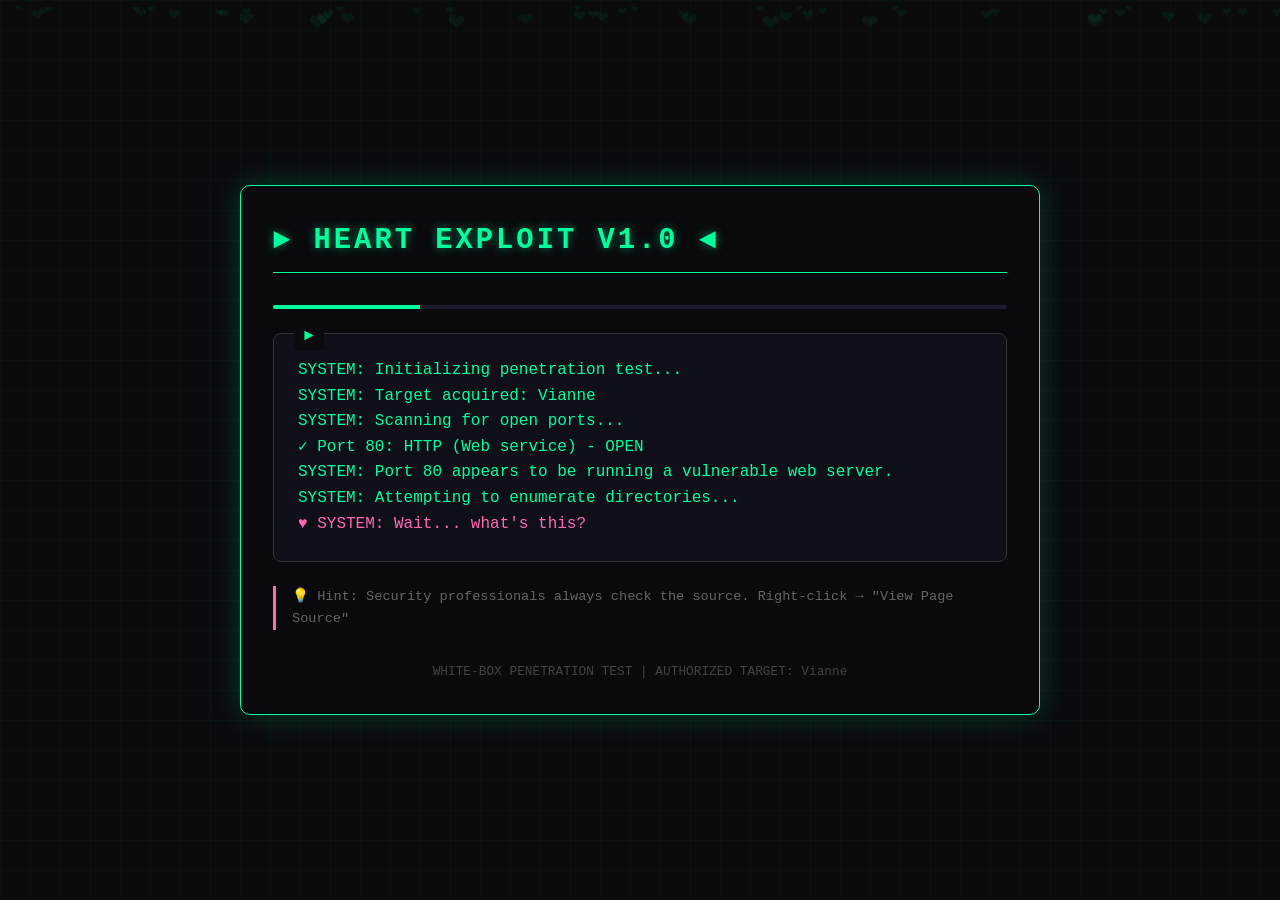
<file: index.html>
<!DOCTYPE html>
<html lang="en">
<head>
    <meta charset="UTF-8">
    <meta name="viewport" content="width=device-width, initial-scale=1.0">
    <title>HEART EXPLOIT :: LEVEL 1</title>
    <link rel="stylesheet" href="style.css">
</head>
<body>
    <div class="container">
        <h1>► HEART EXPLOIT v1.0 ◄</h1>
        <div class="progress-bar">
            <div class="progress" id="progress" style="width: 20%"></div>
        </div>
        
        <div class="terminal-window">
            <p>SYSTEM: Initializing penetration test...</p>
            <p>SYSTEM: Target acquired: Vianne</p>
            <p>SYSTEM: Scanning for open ports...</p>
            <p class="access-granted">✓ Port 80: HTTP (Web service) - OPEN</p>
            <p>SYSTEM: Port 80 appears to be running a vulnerable web server.</p>
            <p>SYSTEM: Attempting to enumerate directories...</p>
            <p style="color: #ff69b4;">♥ SYSTEM: Wait... what's this?</p>
        </div>
        
        <!-- 
            ********************************************
            HEY! You found the hidden comment! 
            
            Remember that time we spent 3 hours tryin to know each other, 
            and you said you loved my heart(act of kindness)?
            
            My firewall was down from the start. :)
            
            Next target: /level2.html
            ********************************************
        -->
        
        <div class="hint">
            💡 Hint: Security professionals always check the source. Right-click → "View Page Source"
        </div>
        
        <footer>
            <p>WHITE-BOX PENETRATION TEST | AUTHORIZED TARGET: Vianne</p>
        </footer>
    </div>
    
    <script src="script.js"></script>
</body>
</html>
</file>
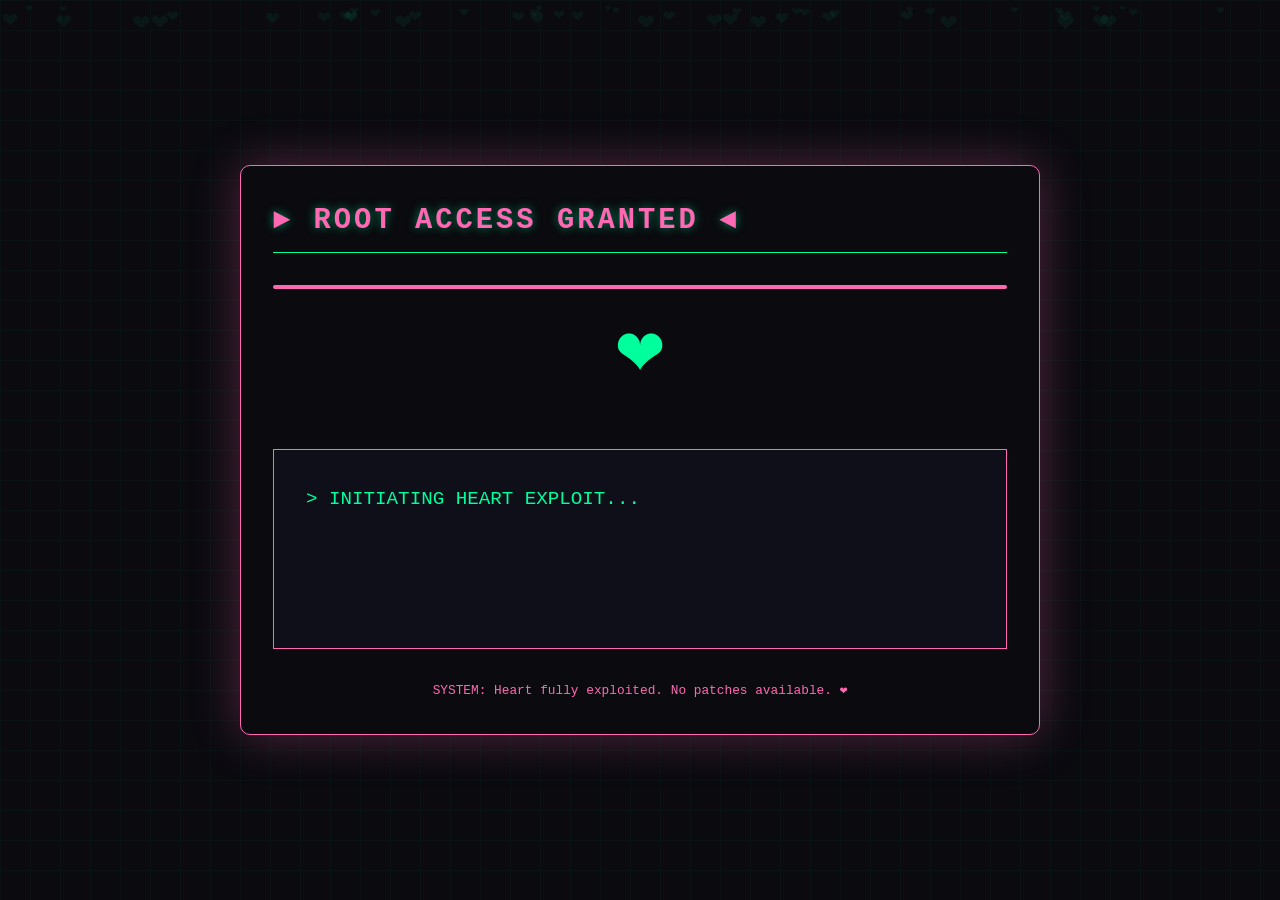
<file: final.html>
<!DOCTYPE html>
<html lang="en">
<head>
    <meta charset="UTF-8">
    <meta name="viewport" content="width=device-width, initial-scale=1.0">
    <title>HEART EXPLOIT :: ROOT ACCESS</title>
    <link rel="stylesheet" href="style.css">
    <style>
        .final-container {
            background-color: #0a0a0f;
            border-color: #ff69b4;
            box-shadow: 0 0 50px rgba(255, 105, 180, 0.3);
        }
        
        .heart {
            font-size: 5rem;
            animation: heartbeat 1.5s ease-in-out infinite;
            display: inline-block;
        }
        
        @keyframes heartbeat {
            0% { transform: scale(1); }
            25% { transform: scale(1.1); }
            35% { transform: scale(1.2); }
            45% { transform: scale(1.1); }
            55% { transform: scale(1); }
            100% { transform: scale(1); }
        }
        
        .typing-area {
            min-height: 200px;
            background-color: #0f0f1a;
            border: 1px solid #ff69b4;
            padding: 2rem;
            margin: 2rem 0;
            font-size: 1.2rem;
            line-height: 1.8;
            white-space: pre-wrap;
        }
        
        .yes-button {
            background-color: #ff69b4;
            color: #0a0a0f;
            font-size: 1.5rem;
            padding: 1rem 3rem;
            border: none;
            margin: 2rem 0;
            animation: pulse-pink 2s infinite;
        }
        
        .yes-button:hover {
            background-color: #ff1493;
            box-shadow: 0 0 30px #ff69b4;
        }
        
        @keyframes pulse-pink {
            0% { box-shadow: 0 0 20px #ff69b4; }
            50% { box-shadow: 0 0 50px #ff69b4; }
            100% { box-shadow: 0 0 20px #ff69b4; }
        }
    </style>
</head>
<body>
    <div class="container final-container">
        <h1 style="color: #ff69b4;">► ROOT ACCESS GRANTED ◄</h1>
        <div class="progress-bar">
            <div class="progress" id="progress" style="width: 100%; background-color: #ff69b4;"></div>
        </div>
        
        <div style="text-align: center;">
            <span class="heart">❤️</span>
        </div>
        
        <div class="typing-area" id="typing-area">
            <!-- The typing effect will write here -->
        </div>
        
        <div style="text-align: center; display: none;" id="button-container">
            <button class="yes-button" onclick="celebrate()">YES ❤️</button>
            <button class="yes-button" onclick="celebrate()" style="background-color: #00ff9d; color: #0a0a0f; margin-left: 1rem;">ABSOLUTELY YES</button>
        </div>
        
        <footer style="color: #ff69b4;">
            <p>SYSTEM: Heart fully exploited. No patches available. ❤️</p>
        </footer>
    </div>
    
   <script>
    // The final love message - CUSTOMIZE THIS COMPLETELY!
    const loveMessage = `> INITIATING HEART EXPLOIT...
> BYPASSING FRIEND ZONE FIREWALL...
> ACCESSING CORE FEELINGS DATABASE...
>
> DECRYPTING FINAL PAYLOAD:
>
> "All that pentesting just to find out 
>  my biggest vulnerability is you.
>
>  I love your mind (especially how you think).
>  I love your laugh (especially when you laugh at my bad jokes).
>  I love your heart (which I hope isn't as well-firewalled as mine).
>
>  How about we make this official?
>  Dinner this Saturday at 4pm?"
>
> EXECUTE? [YES / ABSOLUTELY YES]`;
    
    // Typing effect - standalone version
    const typingArea = document.getElementById('typing-area');
    const buttonContainer = document.getElementById('button-container');
    
    function startTyping() {
        if (!typingArea) {
            console.error('Typing area not found!');
            return;
        }
        
        let i = 0;
        typingArea.innerHTML = '';
        
        function typeWriter() {
            if (i < loveMessage.length) {
                typingArea.innerHTML += loveMessage.charAt(i);
                i++;
                setTimeout(typeWriter, 30);
            } else {
                // Show buttons when typing is done
                if (buttonContainer) {
                    buttonContainer.style.display = 'block';
                }
                
                // Add celebration hearts
                for (let i = 0; i < 20; i++) {
                    setTimeout(createCelebrationHeart, i * 100);
                }
            }
        }
        
        typeWriter();
    }
    
    function createCelebrationHeart() {
        const heart = document.createElement('div');
        heart.innerHTML = '❤️';
        heart.style.position = 'fixed';
        heart.style.left = Math.random() * 100 + '%';
        heart.style.top = '-50px';
        heart.style.fontSize = Math.random() * 30 + 20 + 'px';
        heart.style.animation = `fall ${Math.random() * 3 + 2}s linear forwards`;
        heart.style.zIndex = '9999';
        heart.style.pointerEvents = 'none';
        document.body.appendChild(heart);
        
        setTimeout(() => {
            heart.remove();
        }, 5000);
    }
    
    function celebrate() {
        // Create a shower of hearts
        for (let i = 0; i < 50; i++) {
            setTimeout(createCelebrationHeart, i * 50);
        }
        
        // Change message
        if (typingArea) {
            typingArea.innerHTML = `> PAYLOAD EXECUTED SUCCESSFULLY
            >
            > ❤️ MESSAGE RECEIVED ❤️
            >
            > Vianne said YES!
            >
            > System will now shut down for
            > a date on Saturday at 4pm!
            >
            > See you then! ✨`;
        }
        
        // Hide buttons
        if (buttonContainer) {
            buttonContainer.style.display = 'none';
        }
        
        // Change title
        const title = document.querySelector('h1');
        if (title) {
            title.innerHTML = '► DATE CONFIRMED ◄';
        }
    }
    
    // Start typing when page loads
    window.addEventListener('load', function() {
        setTimeout(startTyping, 500);
    });
    
    // Make functions global for button clicks
    window.celebrate = celebrate;
</script>
    
    <script src="script.js"></script>
</body>
</html>
</file>
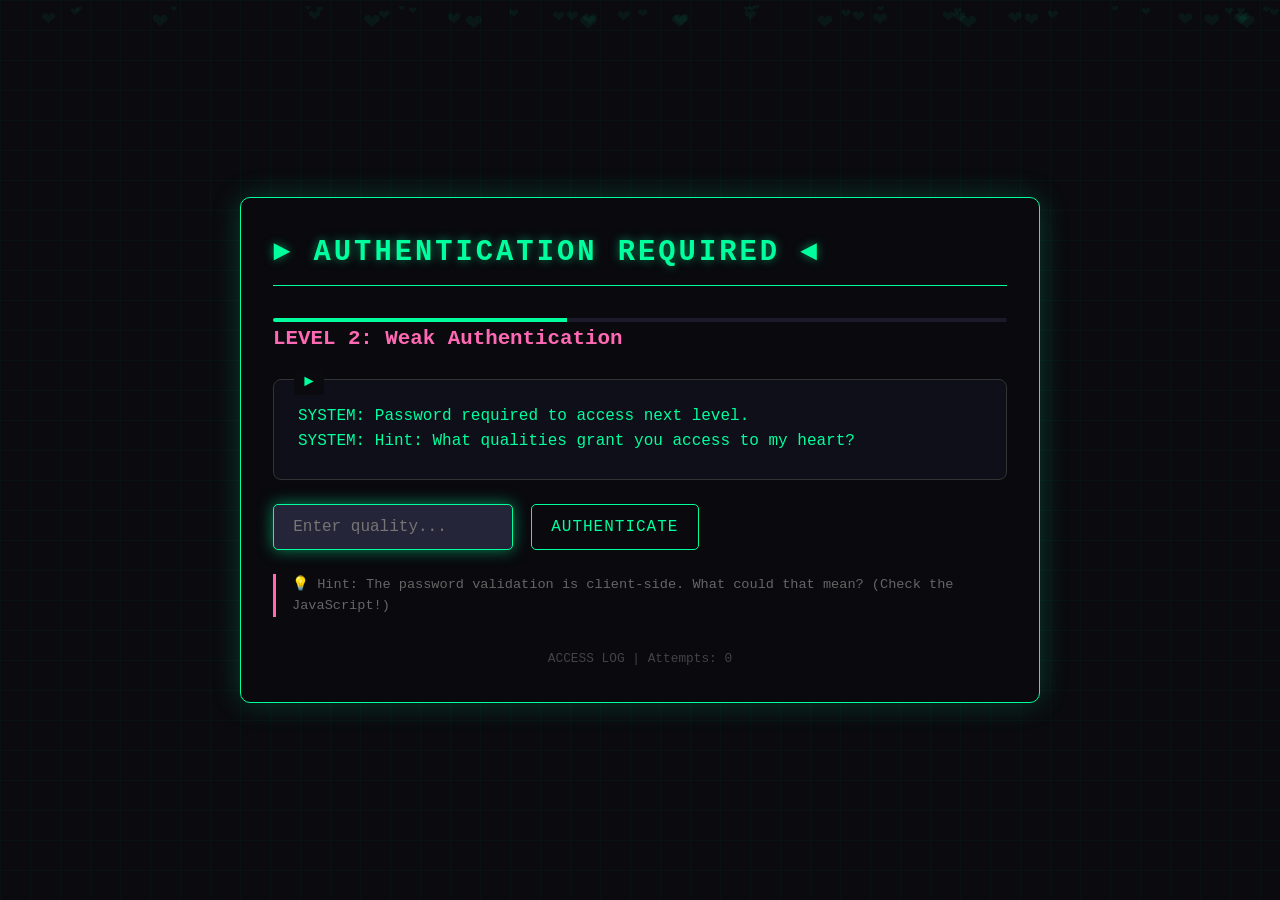
<file: level2.html>
<!DOCTYPE html>
<html lang="en">
<head>
    <meta charset="UTF-8">
    <meta name="viewport" content="width=device-width, initial-scale=1.0">
    <title>HEART EXPLOIT :: LEVEL 2</title>
    <link rel="stylesheet" href="style.css">
</head>
<body>
    <div class="container">
        <h1>► AUTHENTICATION REQUIRED ◄</h1>
        <div class="progress-bar">
            <div class="progress" id="progress" style="width: 40%"></div>
        </div>
        
        <h2>LEVEL 2: Weak Authentication</h2>
        
        <div class="terminal-window">
            <p>SYSTEM: Password required to access next level.</p>
            <p>SYSTEM: Hint: What qualities grant you access to my heart?</p>
        </div>
        
        <div class="input-group">
            <input type="password" id="password-input" placeholder="Enter quality..." autofocus>
            <button onclick="checkPassword()">AUTHENTICATE</button>
        </div>
        
        <div id="message"></div>
        
        <div class="hint">
            💡 Hint: The password validation is client-side. What could that mean? (Check the JavaScript!)
        </div>
        
        <footer>
            <p>ACCESS LOG | Attempts: <span id="attempt-count">0</span></p>
        </footer>
    </div>
    
    <script>
        // The password validation function is here in the HTML for clarity
        // But it's also in script.js - this is just a backup
        
        let attempts = 0;
        
        function checkPassword() {
            const input = document.getElementById('password-input');
            const message = document.getElementById('message');
            const attemptSpan = document.getElementById('attempt-count');
            
            attempts++;
            attemptSpan.textContent = attempts;
            
            // These are the valid qualities - any of them work!
            const validQualities = [
                "brilliant", "kind", "funny", "gorgeous", 
                "amazing", "smart", "beautiful", "wonderful",
                "perfect", "incredible","vianne"
            ];
            
            const userInput = input.value.toLowerCase().trim();
            
            if (validQualities.includes(userInput)) {
                message.innerHTML = '<span class="access-granted">✓ ACCESS GRANTED. That quality is definitely you. Proceeding to next level...</span>';
                setTimeout(() => {
                    window.location.href = 'level3.html?status=crush';
                }, 2000);
            } else {
                message.innerHTML = '<span class="access-denied">✗ ACCESS DENIED. That quality isn\'t in my database of what I admire about you. Try another.</span>';
            }
        }
        
        // Allow Enter key to submit
        document.getElementById('password-input').addEventListener('keypress', function(e) {
            if (e.key === 'Enter') {
                checkPassword();
            }
        });
    </script>
    
    <script src="script.js"></script>
</body>
</html>
</file>
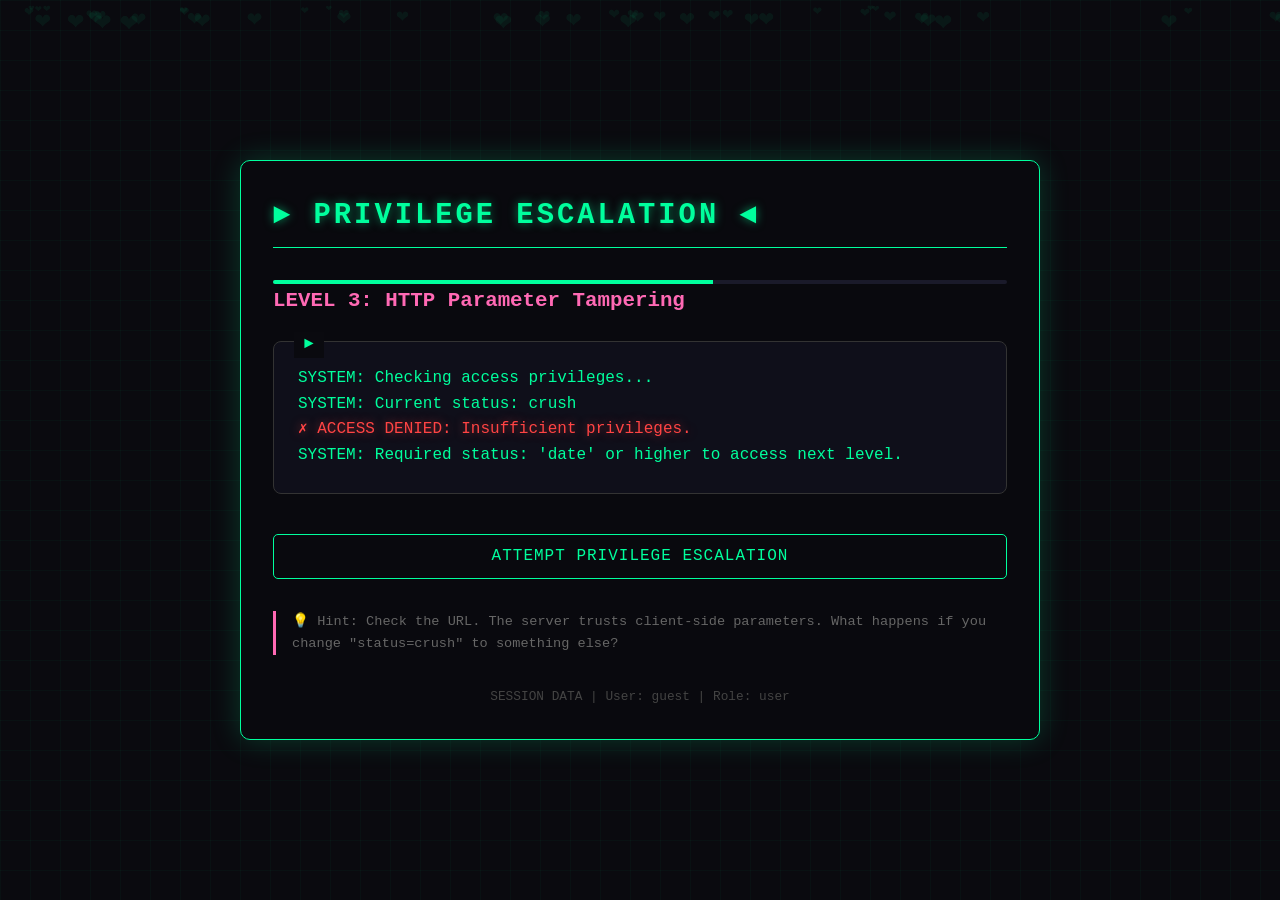
<file: level3.html>
<!DOCTYPE html>
<html lang="en">
<head>
    <meta charset="UTF-8">
    <meta name="viewport" content="width=device-width, initial-scale=1.0">
    <title>HEART EXPLOIT :: LEVEL 3</title>
    <link rel="stylesheet" href="style.css">
</head>
<body>
    <div class="container">
        <h1>► PRIVILEGE ESCALATION ◄</h1>
        <div class="progress-bar">
            <div class="progress" id="progress" style="width: 60%"></div>
        </div>
        
        <h2>LEVEL 3: HTTP Parameter Tampering</h2>
        
        <div class="terminal-window">
            <p>SYSTEM: Checking access privileges...</p>
            <p>SYSTEM: Current status: <span id="status-display">crush</span></p>
            <p class="access-denied">✗ ACCESS DENIED: Insufficient privileges.</p>
            <p>SYSTEM: Required status: 'date' or higher to access next level.</p>
        </div>
        
        <button id="exploit-btn" style="width: 100%; margin: 1rem 0;">ATTEMPT PRIVILEGE ESCALATION</button>
        
        <div class="terminal-window" style="display: none;" id="success-message">
            <p class="access-granted">✓ PRIVILEGES ESCALATED!</p>
            <p>SYSTEM: Status updated to: <span style="color: #ff69b4;">date</span></p>
            <p>SYSTEM: Accessing secret files...</p>
            <p style="color: #ff69b4;">♥ SECRET FILE: "Would you like me to take you on a date?"</p>
            <button onclick="window.location.href='level4.html'" style="margin-top: 1rem;">→ ACCESS NEXT LEVEL</button>
        </div>
        
        <div class="hint">
            💡 Hint: Check the URL. The server trusts client-side parameters. What happens if you change "status=crush" to something else?
        </div>
        
        <footer>
            <p>SESSION DATA | User: guest | Role: user</p>
        </footer>
    </div>
    
    <script>
        // Check URL parameters on load
        const urlParams = new URLSearchParams(window.location.search);
        let status = urlParams.get('status');
        
        // Update display
        const statusDisplay = document.getElementById('status-display');
        if (statusDisplay) {
            statusDisplay.textContent = status || 'crush';
        }
        
        // Check if they've already exploited it
        if (status === 'date' || status === 'partner' || status === 'girlfriend' || status === 'boyfriend') {
            document.getElementById('success-message').style.display = 'block';
            document.getElementById('exploit-btn').style.display = 'none';
        }
        
        // Handle exploit button
        document.getElementById('exploit-btn').addEventListener('click', function() {
            alert('🔍 To escalate privileges, modify the URL in your address bar. Try changing "status=crush" to "status=date" and press Enter.');
        });
        
        // Also check if they used a cute custom status
        if (status && status !== 'crush' && status !== 'date' && status !== 'partner') {
            // They used something custom and cute!
            document.getElementById('success-message').style.display = 'block';
            document.getElementById('exploit-btn').style.display = 'none';
            
            // Personalize the message
            const secretFile = document.querySelector('#success-message p:nth-child(4)');
            if (secretFile) {
                secretFile.innerHTML = `♥ SECRET FILE: "You changed the status to '${status}'? That's creative. How about we make that official?"`;
            }
        }
    </script>
    
    <script src="script.js"></script>
</body>
</html>
</file>
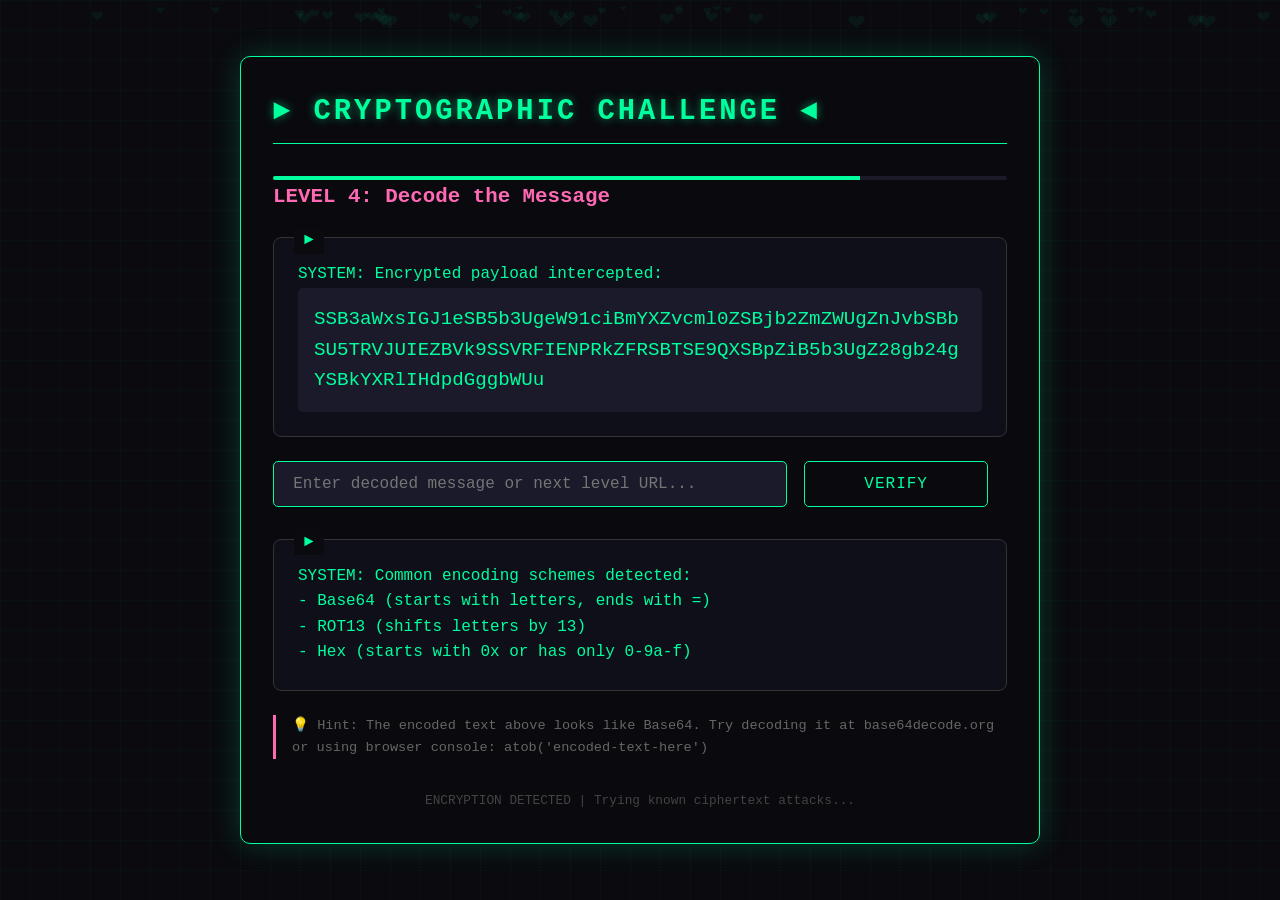
<file: level4.html>
<!DOCTYPE html>
<html lang="en">
<head>
    <meta charset="UTF-8">
    <meta name="viewport" content="width=device-width, initial-scale=1.0">
    <title>HEART EXPLOIT :: LEVEL 4</title>
    <link rel="stylesheet" href="style.css">
</head>
<body>
    <div class="container">
        <h1>► CRYPTOGRAPHIC CHALLENGE ◄</h1>
        <div class="progress-bar">
            <div class="progress" id="progress" style="width: 80%"></div>
        </div>
        
        <h2>LEVEL 4: Decode the Message</h2>
        
        <div class="terminal-window">
            <p>SYSTEM: Encrypted payload intercepted:</p>
            <p style="font-size: 1.2rem; word-break: break-all; background: #1a1a2a; padding: 1rem; border-radius: 5px;" id="encoded-message">
                <!-- This is Base64 encoded. Decode it! -->
                SSB3aWxsIGJ1eSB5b3UgeW91ciBmYXZvcml0ZSBjb2ZmZWUgZnJvbSBbSU5TRVJUIEZBVk9SSVRFIENPRkZFRSBTSE9QXSBpZiB5b3UgZ28gb24gYSBkYXRlIHdpdGggbWUu
            </p>
        </div>
        
        <div class="input-group">
            <input type="text" id="decode-input" placeholder="Enter decoded message or next level URL..." style="width: 70%;">
            <button onclick="checkDecode()" style="width: 25%;">VERIFY</button>
        </div>
        
        <div id="decode-message"></div>
        
        <div class="terminal-window" style="margin-top: 2rem;">
            <p>SYSTEM: Common encoding schemes detected:</p>
            <p>- Base64 (starts with letters, ends with =)</p>
            <p>- ROT13 (shifts letters by 13)</p>
            <p>- Hex (starts with 0x or has only 0-9a-f)</p>
        </div>
        
        <div class="hint">
            💡 Hint: The encoded text above looks like Base64. Try decoding it at base64decode.org or using browser console: atob('encoded-text-here')
        </div>
        
        <!-- Hidden clue for the next level -->
        <!-- The decoded message leads to: final.html -->
        
        <footer>
            <p>ENCRYPTION DETECTED | Trying known ciphertext attacks...</p>
        </footer>
    </div>
    
   <script>
        function checkDecode() {
            const input = document.getElementById('decode-input');
            const message = document.getElementById('decode-message');
            
            if (!input || !message) return;
            
            const userInput = input.value.trim().toLowerCase();
            
            // The actual decoded message (for reference)
            const decodedMessage = "I will buy you your favorite coffee from [INSERT FAVORITE COFFEE SHOP] if you go on a date with me.";
            
            // Check if they entered the next page or the decoded content
            if (userInput.includes('final.html') || 
                userInput.includes('final') ||
                userInput.includes('coffee') || 
                userInput.includes('date with me') ||
                userInput.includes('go on a date')) {
                
                message.innerHTML = '<span class="access-granted">✓ CORRECT! Proceeding to final level...</span>';
                setTimeout(() => {
                    window.location.href = 'final.html';
                }, 1500);
            } else {
                message.innerHTML = '<span class="access-denied">✗ Not quite. Try decoding the message first, then enter the destination it reveals.</span>';
            }
        }
        
        // Helper function for console decoding
        window.decodeHint = function() {
            const encoded = document.getElementById('encoded-message');
            if (!encoded) return;
            
            const encodedText = encoded.textContent.trim();
            try {
                const decoded = atob(encodedText);
                console.log('🔍 Decoded message:', decoded);
                alert('Decoded message: ' + decoded + '\n\nEnter "final.html" in the input box to proceed!');
            } catch(e) {
                console.error('Failed to decode:', e);
                alert('Failed to decode. Make sure you have the right encoding!');
            }
        };
        
        console.log('💡 Try running decodeHint() in the console to decode the message!');
    </script>
    
    <script src="script.js"></script>
</body>
</html>
</file>
<file: style.css>
/* style.css - Hacker Meets Heart Aesthetic */
* {
    margin: 0;
    padding: 0;
    box-sizing: border-box;
}

body {
    background-color: #0a0a0f;
    color: #00ff9d;
    font-family: 'Courier New', monospace;
    line-height: 1.6;
    min-height: 100vh;
    display: flex;
    justify-content: center;
    align-items: center;
    position: relative;
    overflow-x: hidden;
}

/* Matrix-like background effect */
body::before {
    content: "";
    position: fixed;
    top: 0;
    left: 0;
    width: 100%;
    height: 100%;
    background: linear-gradient(rgba(0, 255, 157, 0.03) 1px, transparent 1px),
                linear-gradient(90deg, rgba(0, 255, 157, 0.03) 1px, transparent 1px);
    background-size: 30px 30px;
    pointer-events: none;
    z-index: -1;
}

/* Heart rain effect - subtle but cute */
.heart-rain {
    position: fixed;
    top: 0;
    left: 0;
    width: 100%;
    height: 100%;
    pointer-events: none;
    z-index: -1;
    opacity: 0.3;
}

.container {
    max-width: 800px;
    width: 90%;
    padding: 2rem;
    background-color: rgba(10, 10, 15, 0.85);
    border: 1px solid #00ff9d;
    border-radius: 10px;
    box-shadow: 0 0 30px rgba(0, 255, 157, 0.2);
    backdrop-filter: blur(5px);
    margin: 2rem auto;
    position: relative;
    z-index: 1;
}

h1 {
    color: #00ff9d;
    font-size: 1.8rem;
    margin-bottom: 1.5rem;
    text-transform: uppercase;
    letter-spacing: 3px;
    text-shadow: 0 0 10px rgba(0, 255, 157, 0.5);
    border-bottom: 1px solid #00ff9d;
    padding-bottom: 0.5rem;
}

h2 {
    color: #ff69b4; /* Pink accent for love */
    font-size: 1.3rem;
    margin-bottom: 1rem;
}

.terminal-window {
    background-color: #0f0f1a;
    border: 1px solid #333;
    border-radius: 8px;
    padding: 1.5rem;
    margin: 1.5rem 0;
    font-family: 'Courier New', monospace;
    position: relative;
}

.terminal-window::before {
    content: "►";
    position: absolute;
    top: -10px;
    left: 20px;
    background-color: #0a0a0f;
    padding: 0 10px;
    color: #00ff9d;
}

.input-group {
    margin: 1.5rem 0;
}

input, button {
    background-color: #1a1a2a;
    border: 1px solid #00ff9d;
    color: #00ff9d;
    padding: 0.8rem 1.2rem;
    font-family: 'Courier New', monospace;
    font-size: 1rem;
    border-radius: 5px;
    transition: all 0.3s ease;
}

input:focus {
    outline: none;
    box-shadow: 0 0 15px rgba(0, 255, 157, 0.5);
    background-color: #252539;
}

button {
    cursor: pointer;
    background-color: transparent;
    margin-left: 0.5rem;
    text-transform: uppercase;
    letter-spacing: 1px;
}

button:hover {
    background-color: #00ff9d;
    color: #0a0a0f;
    box-shadow: 0 0 20px rgba(0, 255, 157, 0.5);
}

.hint {
    color: #666;
    font-size: 0.85rem;
    margin-top: 1rem;
    border-left: 3px solid #ff69b4;
    padding-left: 1rem;
}

.access-denied {
    color: #ff4444;
    text-shadow: 0 0 10px rgba(255, 68, 68, 0.5);
}

.access-granted {
    color: #00ff9d;
    animation: pulse 1.5s infinite;
}

@keyframes pulse {
    0% { opacity: 1; }
    50% { opacity: 0.7; text-shadow: 0 0 20px #00ff9d; }
    100% { opacity: 1; }
}

.blink {
    animation: blink 1s infinite;
}

@keyframes blink {
    0%, 50% { opacity: 1; }
    51%, 100% { opacity: 0; }
}

.heart-message {
    color: #ff69b4;
    font-size: 1.2rem;
    margin: 2rem 0;
    text-align: center;
    border: 2px dashed #ff69b4;
    padding: 2rem;
    border-radius: 10px;
    animation: glow 2s infinite;
}

@keyframes glow {
    0% { box-shadow: 0 0 10px rgba(255, 105, 180, 0.3); }
    50% { box-shadow: 0 0 30px rgba(255, 105, 180, 0.7); }
    100% { box-shadow: 0 0 10px rgba(255, 105, 180, 0.3); }
}

.progress-bar {
    width: 100%;
    height: 4px;
    background-color: #1a1a2a;
    margin-top: 2rem;
    border-radius: 2px;
    overflow: hidden;
}

.progress {
    width: 20%;
    height: 100%;
    background-color: #00ff9d;
    transition: width 0.3s ease;
}

footer {
    margin-top: 2rem;
    color: #444;
    font-size: 0.8rem;
    text-align: center;
}

/* Easter egg in comments */
.hidden-comment {
    display: none;
}
</file>
